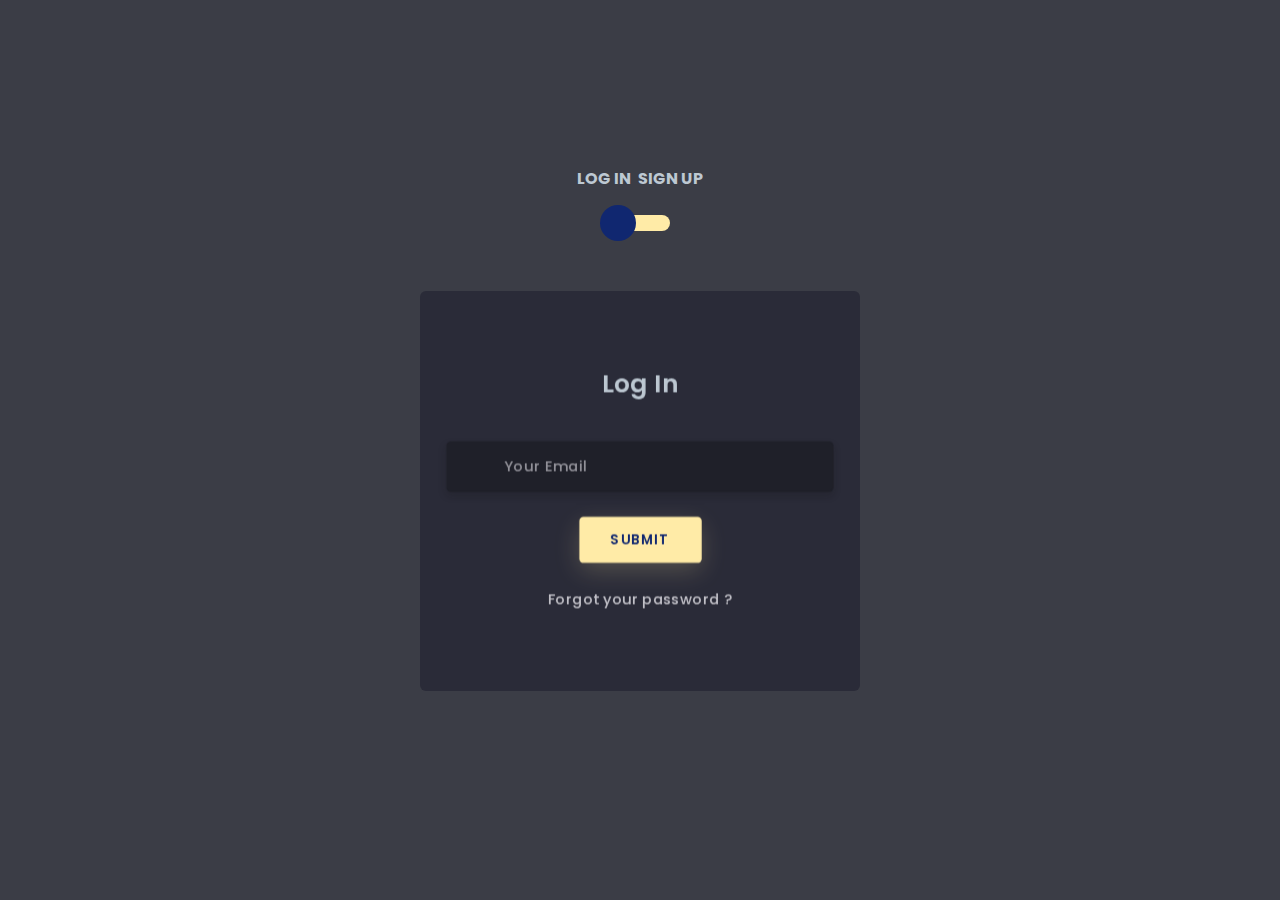
<file: MINIPROJECT/login-signup/index.html>
<!DOCTYPE html>
<html lang="en">
<head>
    
    <meta charset="UTF-8">
    <meta name="viewport" content="width=device-width, initial-scale=1.0">
    <Link rel="icon" href="./assest/ic.avif">
    <title>login Signup page</title>
    <link rel='stylesheet' href='https://cdnjs.cloudflare.com/ajax/libs/twitter-bootstrap/4.5.0/css/bootstrap.min.css'>
    <link rel='stylesheet' href='https://unicons.iconscout.com/release/v2.1.9/css/unicons.css'><link rel="stylesheet" href="./style.css">
</head>
<body>
   <div class="section">
    <div class="container">
        <div class="row full-height justify-content-center">
            <div class="col-12 text-center align-self-center py-5">
                <div class="section pb-5 pt-5 pt-sm-2 text-center">
                    <h6 class="mb-0 pb-3"><span>Log In </span><span>Sign Up</span></h6>
                      <input class="checkbox" type="checkbox" id="reg-log" name="reg-log"/>
                      <label for="reg-log"></label>
                    <div class="card-3d-wrap mx-auto">
                        <div class="card-3d-wrapper">
                            <div class="card-front">
                                <div class="center-wrap">
                                    <div class="section text-center">
                                        <h4 class="mb-4 pb-3">Log In</h4>
                                        <div class="form-group">
                                            <input type="email" name="logemail" class="form-style" placeholder="Your Email" id="logemail" autocomplete="off">                                      <i class="input-icon uil uil-at"></i>   
 </div>                                         <a href="#" class=" btn mt-4">submit</a>   
                                          <p class="mb-0 mt-4 text-centre"><a href ="#0" class="link">Forgot your password ? </a></p>                                       
                                                                                   </div>
                                    </div>                                  
                                </div>
                                <div class="card-back">
                                    <div clasa ="center-wrap">
                                        <div class="section text-center">
                                            <h4 class ="mb-4 pb-3">Signup</h4>
                                            <div class="form-group">
                                                <input type="text" name="logname" class="form-style" placeholder="Enter your Full Name" id="logname" autocomplete="off">
                                                <i class="input-icon uil uil-user"></i>

                                            </div>
                                            <div class="form-group mt-2">
                                                <input type="email" name="logemail" class="form-style" placeholder="Your Email" id="logemail" autocomplete="off">
                                                <i class="input-icon uil uil-at"></i>

                                            </div>
                                            <div class="form-group mt-2">
												<input type="password" name="logpass" class="form-style" placeholder="Your Password" id="logpass" autocomplete="off">
												<i class="input-icon uil uil-lock-alt"></i>
                                                <a href="#" class="btn mt-4">submit</a>

                                    </div>
                                </div>
                            </div>
                        </div>
                    </div>

                </div>
            </div>
        </div>
    </div>
    
</body>
</html>
</file>
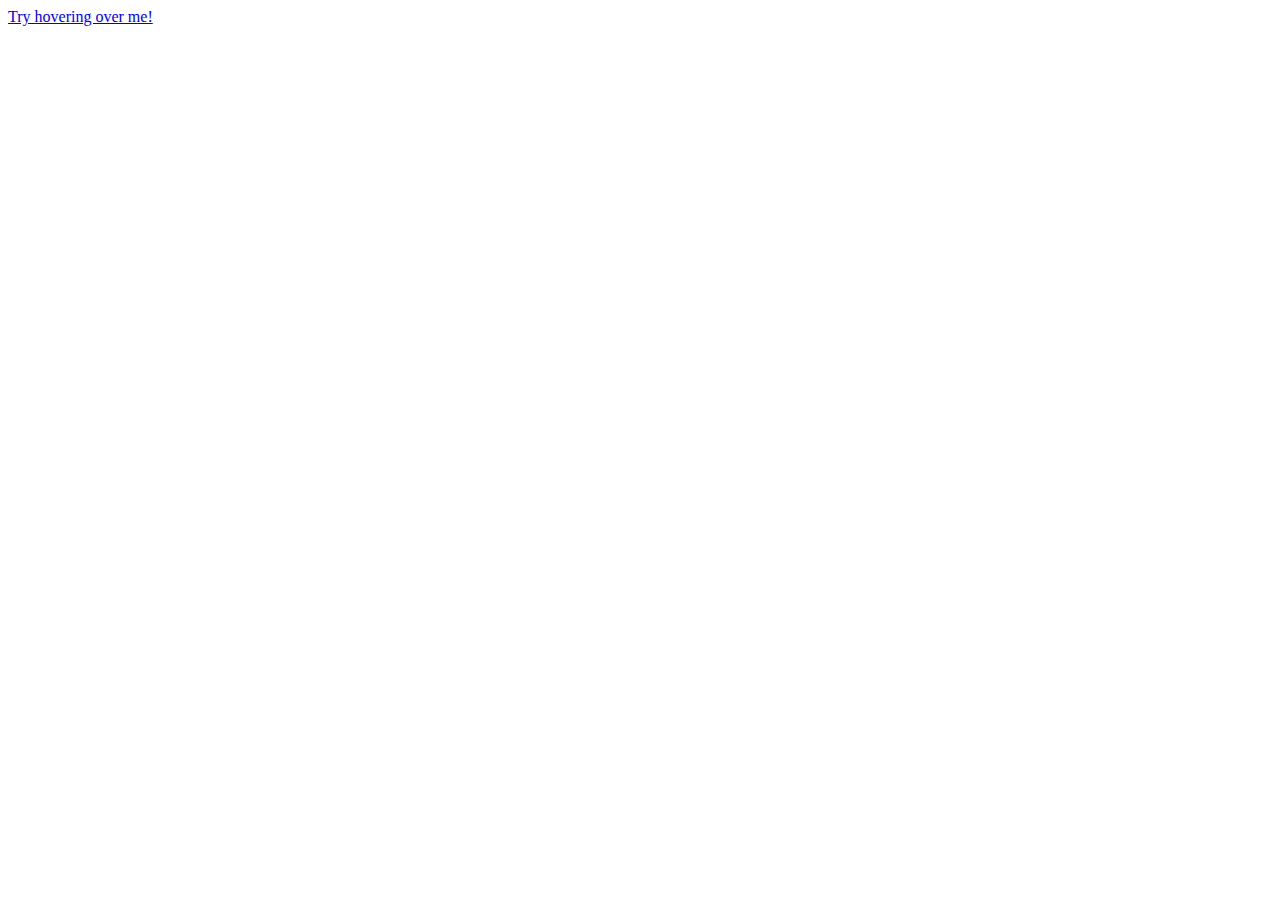
<file: any-hover.html>
<!DOCTYPE html>
<html lang="en">
<head>
    <meta charset="UTF-8">
    <meta http-equiv="X-UA-Compatible" content="IE=edge">
    <meta name="viewport" content="width=device-width, initial-scale=1.0">
    <title>Document</title>
</head>
<body>
    <a href="#">Try hovering over me!</a>
    <style>
    @media (any-hover: hover) {
        a:hover {
          background: rgb(137, 26, 113);
          transition-duration: 1s;

        }
      }
      </style>
    
</body>
</html>
</file>
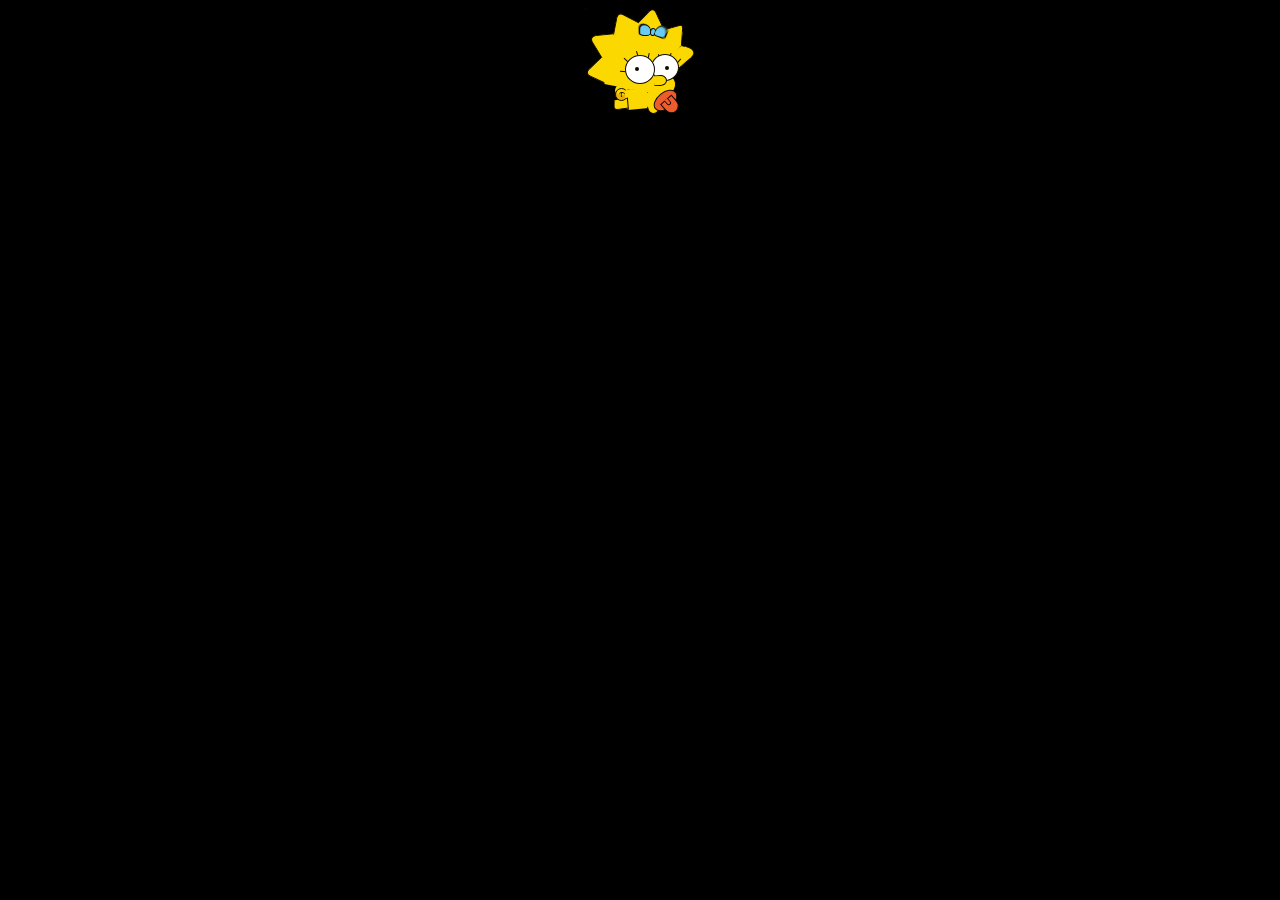
<file: maggie.html>
<!DOCTYPE html>
<html lang="en">
<head>
    <meta charset="UTF-8">
    <meta http-equiv="X-UA-Compatible" content="IE=edge">
    <meta name="viewport" content="width=device-width, initial-scale=1.0">
    <title>doddle</title>
    <style>
        #maggie *
{
    position: absolute;
    box-sizing:content-box;
    -moz-box-sizing:content-box;
}

#maggie
{
    position: relative;
    width: 111px;
    height: 106px;
    margin: 0 auto;
}

#maggie .head *
{
    border: 1px solid #110b00;
}

#maggie .head .no-border
{
    border: 0;
}

#maggie .head .circle
{
    border-radius: 50%;
    -webkit-border-radius: 50%;
    -moz-border-radius: 50%;
}

#maggie .head .body
{
    background: #fbd800;
}

#maggie .head .head-main
{
    top: 17px;
    left: 25px;
    width: 67px;
    height: 66px;
    transform: rotate(11deg);
    -ms-transform: rotate(11deg);
    -webkit-transform: rotate(11deg);
    -webkit-border-bottom-right-radius: 26px;
    -moz-border-radius-bottomright: 26px;
    border-bottom-right-radius: 26px;
}

#maggie .head .hair
{
    border-right: none;
    border-bottom: none;
    border-top-left-radius: 2px;
    -webkit-border-top-left-radius: 2px;
    -moz-border-radius-topleft: 2px;
}

#maggie .head .hair1
{
    top: 89px;
    left: 31px;
    width: 9px;
    height: 14px;
    border-top-left-radius: 4px;
    -webkit-border-top-left-radius: 4px;
    -moz-border-radius-topleft: 4px;
    transform: rotate(-97deg) skew(0deg, 8deg);
    -ms-transform: rotate(-97deg) skew(0deg, 8deg);
    -webkit-transform: rotate(-97deg) skew(0deg, 8deg);
}

#maggie .head .hair2
{
    top: 73px;
    left: 17px;
    width: 18px;
    height: 20px;
    border-top-left-radius: 4px;
    -webkit-border-top-left-radius: 4px;
    -moz-border-radius-topleft: 4px;
    transform: rotate(-88deg) skew(0deg, 14deg);
    -ms-transform: rotate(-88deg) skew(0deg, 14deg);
    -webkit-transform: rotate(-88deg) skew(0deg, 14deg);
}

#maggie .head .hair3
{
    top: 51px;
    left: 6px;
    width: 22px;
    height: 21px;
    border-top-left-radius: 6px;
    -webkit-border-top-left-radius: 6px;
    -moz-border-radius-topleft: 6px;
    transform: rotate(-62deg) skew(3deg, 18deg);
    -ms-transform: rotate(-62deg) skew(3deg, 18deg);
    -webkit-transform: rotate(-62deg) skew(3deg, 18deg);
    box-shadow: 5px 1px 0px 0px rgba(251, 216, 0, 1);
    -webkit-box-shadow: 5px 1px 0px 0px rgba(251, 216, 0, 1);
    -moz-box-shadow: 5px 1px 0px 0px rgba(251, 216, 0, 1);
}

#maggie .head .hair4
{
    top: 25px;
    left: 10px;
    width: 23px;
    height: 24px;
    border-top-left-radius: 7px;
    -webkit-border-top-left-radius: 7px;
    -moz-border-radius-topleft: 7px;
    transform: rotate(-21deg) skew(10deg, 15deg);
    -ms-transform:rotate(-21deg) skew(10deg, 15deg);
    -webkit-transform: rotate(-21deg) skew(10deg, 15deg);
}

#maggie .head .hair5
{
    top: 9px;
    left: 29px;
    width: 23px;
    height: 21px;
    transform: rotate(28deg) skew(17deg, 0deg);
    -ms-transform: rotate(28deg) skew(17deg, 0deg);
    -webkit-transform: rotate(28deg) skew(17deg, 0deg);
    border-top-left-radius: 6px;
    -webkit-border-top-left-radius: 6px;
    -moz-border-radius-topleft: 6px;
}

#maggie .head .hair6
{
    top: 8px;
    left: 53px;
    width: 26px;
    height: 20px;
    transform: rotate(65deg) skew(21deg, 0deg);
    -ms-transform: rotate(65deg) skew(21deg, 0deg);
    -webkit-transform: rotate(65deg) skew(21deg, 0deg);
    border-top-left-radius: 6px;
    -webkit-border-top-left-radius: 6px;
    -moz-border-radius-topleft: 6px;
}

#maggie .head .hair7
{
    top: 20px;
    left: 77px;
    width: 21px;
    height: 18px;
    transform: rotate(94deg) skew(20deg, 0deg);
    -ms-transform: rotate(94deg) skew(20deg, 0deg);
    -webkit-transform: rotate(94deg) skew(20deg, 0deg);
    border-top-left-radius: 4px;
    -webkit-border-top-left-radius: 4px;
    -moz-border-radius-topleft: 4px;
}

#maggie .head .hair8
{
    top: 41px;
    left: 81px;
    width: 28px;
    height: 15px;
    transform: rotate(139deg) skew(37deg, 0deg);
    -ms-transform: rotate(139deg) skew(37deg, 0deg);
    -webkit-transform: rotate(139deg) skew(37deg, 0deg);
    border-top-left-radius: 12px;
    -webkit-border-top-left-radius: 12px;
    -moz-border-radius-topleft: 12px;
}

#maggie .head .bow
{
    background: #67ccf4;
}

#maggie .head .bow1
{
    top: 22px;
    left: 61px;
    width: 8px;
    height: 10px;
    border-radius: 19% 47% 50% 35% / 33% 50% 50% 49%;
    -webkit-border-radius: 19% 47% 50% 35% / 33% 50% 50% 49%;
    -moz-border-radius: 19% 47% 50% 35% / 33% 50% 50% 49%;
    transform: perspective(10px) rotateX(-10deg) rotateY(24deg) rotate(-85deg);
    -ms-transform: perspective(10px) rotateX(-10deg) rotateY(24deg) rotate(-85deg);
    -webkit-transform: perspective(10px) rotateX(-10deg) rotateY(24deg) rotate(-85deg);
    transform-origin: left center;
    -ms-transform-origin: left center;
    -webkit-transform-origin: left center;
}

#maggie .head .bow2
{
    top: 20px;
    left: 65px;
    width: 4px;
    height: 6px;
    transform: rotate(7deg);
    -ms-transform: rotate(7deg);
    -webkit-transform: rotate(7deg);
}

#maggie .head .bow3
{
    top: 23px;
    left: 73px;
    width: 8px;
    height: 10px;
    border-radius: 19% 59% 68% 24% / 33% 56% 50% 26%;
    -webkit-border-radius: 19% 59% 68% 24% / 33% 56% 50% 26%;
    -moz-border-radius: 19% 59% 68% 24% / 33% 56% 50% 26%;
    transform: perspective(10px) rotateX(-2deg) rotateY(-28deg) rotate(-72deg);
    -ms-transform: perspective(10px) rotateX(-2deg) rotateY(-28deg) rotate(-72deg);
    -webkit-transform: perspective(10px) rotateX(-2deg) rotateY(-28deg) rotate(-72deg);
    transform-origin: left center;
    -ms-transform-origin: left center;
    -webkit-transform-origin: left center;
}

#maggie .head .ear
{
    top: 80px;
    left: 30px;
    width: 11px;
    height: 11px;
    box-shadow: inset 0px 0px -5px 0px rgba(238,176,17,1), 0px -4px 0px 0px rgba(251, 216, 0, 1);
    -webkit-box-shadow: inset 0px -5px 0px 0px rgba(238,176,17,1), 0px -4px 0px 0px rgba(251, 216, 0, 1);
    -moz-box-shadow: inset 0px -5px 0px 0px rgba(238,176,17,1), 0px -4px 0px 0px rgba(251, 216, 0, 1);
}

#maggie .head .ear .inner1
{
    top: 3px;
    left: 3px;
    width: 6px;
    height: 5px;
    border-top: 1px solid #110b00;
    transform: rotate(3deg);
    -webkit-transform: rotate(3deg);
    -ms-transform: rotate(3deg);
}

#maggie .head .ear .inner2
{
    top: 3px;
    left: 5px;
    width: 5px;
    height: 5px;
    border-top: 1px solid #110b00;
    transform: rotate(-93deg);
    -webkit-transform: rotate(-93deg);
    -ms-transform: rotate(-93deg);
}

#maggie .head .ear .clip
{
    top: 1px;
    left: 9px;
    width: 3px;
    height: 8px;
    border-radius: 4px;
    -webkit-border-radius: 4px;
    -moz-border-radius: 4px;
}

#maggie .head .eyelash
{
    width: 1px;
    height: 7px;
    background: #110b00;
}

#maggie .head .eyelash1
{
    top: 60px;
    left: 38px;
    transform: rotate(-85deg);
    -webkit-transform: rotate(-85deg);
    -ms-transform: rotate(-85deg);
}

#maggie .head .eyelash2
{
    top: 49px;
    left: 41px;
    transform: rotate(-46deg);
    -webkit-transform: rotate(-46deg);
    -ms-transform: rotate(-46deg);
}

#maggie .head .eyelash3
{
    top: 43px;
    left: 52px;
    transform: rotate(-17deg);
    -webkit-transform: rotate(-17deg);
    -ms-transform: rotate(-17deg);
}

#maggie .head .eyelash4
{
    top: 45px;
    left: 63px;
    transform: rotate(12deg);
    -webkit-transform: rotate(12deg);
    -ms-transform: rotate(12deg);
}

#maggie .head .eyelash5
{
    top: 46px;
    left: 74px;
    transform: rotate(-20deg);
    -webkit-transform: rotate(-20deg);
    -ms-transform: rotate(-20deg);
}

#maggie .head .eyelash6
{
    top: 45px;
    left: 85px;
    transform: rotate(7deg);
    -ms-transform: rotate(7deg);
    -webkit-transform: rotate(7deg);
}

#maggie .head .eyelash7
{
    top: 50px;
    left: 93px;
    transform: rotate(41deg);
    -ms-transform: rotate(41deg);
    -webkit-transform: rotate(41deg);
}

#maggie .head .eyelash8
{
    top: 59px;
    left: 96px;
    transform: rotate(74deg);
    -ms-transform: rotate(74deg);
    -webkit-transform: rotate(74deg);
}

#maggie .head .eye
{
    background: #ffffff;
    overflow: hidden;
}

#maggie .head .eye .pupil
{
    background: #110b00;
}

#maggie .head .right-eye
{
    top: 46px;
    left: 66px;
    width: 26px;
    height: 25px;
}

#maggie .head .right-eye .pupil
{
    top: 11px;
    left: 13px;
    width: 4px;
    height: 4px;
}

#maggie .head .right-eye .eyelid-top
{
    top: -16px;
    left: 0px;
    width: 26px;
    height: 15px;
    border-bottom: 1px solid #110b00;
    border-radius: 50% 50% 0 0;
    
    -webkit-animation-name: maggierighteyelidtop;
    -webkit-animation-duration: 10s;
    -webkit-animation-timing-function: linear;
    -webkit-animation-delay: 0.9s;
    -webkit-animation-iteration-count: infinite;
    -webkit-animation-play-state: running;
    animation-name: maggierighteyelidtop;
    animation-duration: 10s;
    animation-timing-function: linear;
    animation-delay: 0.9s;
    animation-iteration-count: infinite;
    animation-play-state: running;
}

#maggie .head .right-eye .eyelid-bottom
{
    bottom: -9px;
    left: 0px;
    width: 26px;
    height: 8px;
    border-top: 1px solid #110b00;
    border-radius: 0 0 50% 50%;
    
    -webkit-animation-name: maggierighteyelidbottom;
    -webkit-animation-duration: 10s;
    -webkit-animation-timing-function: linear;
    -webkit-animation-delay: 0.9s;
    -webkit-animation-iteration-count: infinite;
    -webkit-animation-play-state: running;
    animation-name: maggierighteyelidbottom;
    animation-duration: 10s;
    animation-timing-function: linear;
    animation-delay: 0.9s;
    animation-iteration-count: infinite;
    animation-play-state: running;
}

@-webkit-keyframes maggierighteyelidtop
{
0% {top: -16px;}
2% {top: 0px;}
4% {top: -16px;}
100% {top: -16px;}
}

@keyframes maggierighteyelidtop
{
0% {top: -16px;}
2% {top: 0px;}
4% {top: -16px;}
100% {top: -16px;}
}

@-webkit-keyframes maggierighteyelidbottom
{
0% {bottom: -9px;}
2% {bottom: 0px;}
4% {bottom: -9px;}
100% {bottom: -9px;}
}

@keyframes maggierighteyelidbottom
{
0% {bottom: -9px;}
2% {bottom: 0px;}
4% {bottom: -9px;}
100% {bottom: -9px;}
}

#maggie .head .left-eye
{
    top: 47px;
    left: 40px;
    width: 28px;
    height: 27px;
    -webkit-box-shadow: -9px 13px 0px -7px rgba(251, 216, 0, 1);
    -moz-box-shadow: -9px 13px 0px -7px rgba(251, 216, 0, 1);
    box-shadow: -9px 13px 0px -7px rgba(251, 216, 0, 1);
}

#maggie .head .left-eye .pupil
{
    top: 11px;
    left: 9px;
    width: 4px;
    height: 4px;
}

#maggie .head .left-eye .eyelid-top
{
    top: -18px;
    left: 0px;
    width: 28px;
    height: 17px;
    border-bottom: 1px solid #110b00;
    border-radius: 50% 50% 0 0;
    
    -webkit-animation-name: maggielefteyelidtop;
    -webkit-animation-duration: 10s;
    -webkit-animation-timing-function: linear;
    -webkit-animation-delay: 0.9s;
    -webkit-animation-iteration-count: infinite;
    -webkit-animation-play-state: running;
    animation-name: maggielefteyelidtop;
    animation-duration: 10s;
    animation-timing-function: linear;
    animation-delay: 0.9s;
    animation-iteration-count: infinite;
    animation-play-state: running;
}

#maggie .head .left-eye .eyelid-bottom
{
    bottom: -9px;
    left: 0px;
    width: 28px;
    height: 8px;
    border-top: 1px solid #110b00;
    border-radius: 0 0 50% 50%;
    
    -webkit-animation-name: maggielefteyelidbottom;
    -webkit-animation-duration: 10s;
    -webkit-animation-timing-function: linear;
    -webkit-animation-delay: 0.9s;
    -webkit-animation-iteration-count: infinite;
    -webkit-animation-play-state: running;
    animation-name: maggielefteyelidbottom;
    animation-duration: 10s;
    animation-timing-function: linear;
    animation-delay: 0.9s;
    animation-iteration-count: infinite;
    animation-play-state: running;
}


@-webkit-keyframes maggielefteyelidtop
{
0% {top: -18px;}
2% {top: 0px;}
4% {top: -18px;}
100% {top: -18px;}
}


@keyframes maggielefteyelidtop
{
0% {top: -18px;}
2% {top: 0px;}
4% {top: -18px;}
100% {top: -18px;}
}

@-webkit-keyframes maggielefteyelidbottom
{
0% {bottom: -9px;}
2% {bottom: 0px;}
4% {bottom: -9px;}
100% {bottom: -9px;}
}


@keyframes maggielefteyelidbottom
{
0% {bottom: -9px;}
2% {bottom: 0px;}
4% {bottom: -9px;}
100% {bottom: -9px;}
}

#maggie .head .nose-tip
{
    top: 67px;
    left: 69px;
    width: 12px;
    height: 9px;
    border-left: none;
    -moz-border-radius: 0 50% 50% 0%;
    -webkit-border-radius: 0 50% 50% 0;
    border-radius: 0 50% 50% 0;
    -webkit-transform: rotate(-2deg);
    -ms-transform: rotate(-2deg);
    transform: rotate(-2deg);
    -webkit-box-shadow: 5px 8px 0px 0px rgba(251, 216, 0, 1);
    -moz-box-shadow: 5px 8px 0px 0px rgba(251, 216, 0, 1);
    box-shadow: 5px 8px 0px 0px rgba(251, 216, 0, 1);
}

#maggie .head .cheek
{
    top: 68px;
    left: 77px;
    width: 12px;
    height: 16px;
    transform: rotate(9deg);
    -ms-transform: rotate(9deg);
    -webkit-transform: rotate(9deg);
}

#maggie .head .mouth
{
    top: 88px;
    left: 62px;
    width: 12px;
    height: 16px;
    transform: rotate(9deg);
    -ms-transform: rotate(9deg);
    -webkit-transform: rotate(9deg);
}


#maggie .head .dummy
{
    background: #ee5c2d;
}

#maggie .head .dummy1
{
    top: 84px;
    left: 67px;
    width: 25px;
    height: 15px;
    transform: rotate(-39deg);
    -ms-transform: rotate(-39deg);
    -webkit-transform: rotate(-39deg);
    -webkit-box-shadow: -7px -10px 0px -1px rgba(251, 216, 0, 1);
    -moz-box-shadow: -7px -10px 0px -1px rgba(251, 216, 0, 1);
    box-shadow: -7px -10px 0px -1px rgba(251, 216, 0, 1);
}

#maggie .head .dummy2
{
    top: 90px;
    left: 78px;
    width: 14px;
    height: 13px;
    border-radius: 0 50% 50% 0;
    -webkit-border-radius: 0 50% 50% 0;
    -moz-border-radius: 0 50% 50% 0;
    transform: rotate(49deg);
    -ms-transform: rotate(49deg);
    -webkit-transform: rotate(49deg);
}

#maggie .head .dummy3
{
    top: 4px;
    left: -1px;
    width: 6px;
    height: 3px;
    border-left: none;
    border-radius: 0 50% 50% 0;
    -webkit-border-radius: 0 50% 50% 0;
    -moz-border-radius: 0 50% 50% 0;
}

#maggie .head .neck
{
    top: 81px;
    left: 42px;
    width: 20px;
    height: 20px;
    border-left: 1px solid #110b00;
    transform: rotate(-4deg);
    -ms-transform: rotate(-3deg);
    -webkit-transform: rotate(-5deg);
}
    </style>
</head>
<body bgcolor="black">
    <div id="maggie">
        <div class="head">
	    
	    <div class="no-border body head-main"></div>
	    
	    <div class="body hair 
        "></div>
	    <div class="body hair hair1"></div>
	    <div class="body hair hair3"></div>
	    <div class="body hair hair4"></div>
	    <div class="body hair hair5"></div>
	    <div class="body hair hair6"></div>
	    <div class="body hair hair7"></div>
	    <div class="body hair hair8"></div>
	    
	    <div class="bow bow1"></div>
	    <div class="circle bow bow2"></div>
	    <div class="bow bow3"></div>
	    
	    <div class="no-border body neck"></div>
	    
            <!-- The ear -->
            <div class="circle body ear">
                <div class="no-border circle inner1"></div>
                <div class="no-border circle inner2"></div>
                <div class="no-border body clip"></div>
            </div>
	    
	    <div class="circle body cheek"></div>
	    
            <div class="no-border eyelash1 eyelash"></div>
            <div class="no-border eyelash2 eyelash"></div>
            <div class="no-border eyelash3 eyelash"></div>
            <div class="no-border eyelash4 eyelash"></div>
            <div class="no-border eyelash5 eyelash"></div>
            <div class="no-border eyelash6 eyelash"></div>
            <div class="no-border eyelash7 eyelash"></div>
            <div class="no-border eyelash8 eyelash"></div>
            
            <!-- The right eye -->
            <div class="circle eye right-eye">
                <div class="no-border circle pupil"></div>
		<div class="no-border body eyelid-top"></div>
		<div class="no-border body eyelid-bottom"></div>
            </div>
            
            <!-- The nose -->
            <div class="body nose-tip"></div>
            
            <!-- The left eye -->
            <div class="circle eye left-eye">
                <div class="no-border circle pupil"></div>
		<div class="no-border body eyelid-top"></div>
		<div class="no-border body eyelid-bottom"></div>
            </div>
	    
	    <div class="circle body mouth"></div>
	    
	    <div class="circle dummy dummy1"></div>
	    <div class="dummy dummy2">
		<div class="dummy dummy3"></div>
	    </div>
        </div>
    </div>
    
</body>
</html>
</file>
<file: MINIPROJECT/login-signup/style.css>
@import url('https://fonts.googleapis.com/css?family=Poppins:400,500,600,700,800,900');
body{
    font-family: 'Poppins', sans-serif;
    font-weight: 300;
    font-size:15px;
    line-height: 1.7;
    color:rgb(189, 200, 210);
    background-color:rgb(59, 61, 70);
    overflow-x:hidden;
}
a{
    cursor:pointer;
    transition: all 200ms linear;
}
a:hover{
    text-decoration: none;

}
.link{
    color:#c4c3ca;
}
.link:hover{
    color:rgb(213, 210, 155);
}
p{
    font-weight: 500;
    font-size:14px;
    line-height: 1.7;
}
h4{
    font-weight:600;
}
h6 span{
    padding:0 2px;

    text-transform: uppercase;
    font-weight: 700;
}
.section{
    position: relative;
    width:100%;
    display:block;
}
.full-height{
    min-height:100vh;
}
[type="checkbox"]:checked,[type="checkbox"]:not(:checked){
    position: absolute;
    left: -9999px;
}
.checkbox:checked + label,
.checkbox:not(:checked) + label{
  position: relative;
  display: block;
  text-align: center;
  width: 60px;
  height: 16px;
  border-radius: 8px;
  padding: 0;
  margin: 10px auto;
  cursor: pointer;
  background-color: #ffeba7;
}
.checkbox:checked + label:before,
.checkbox:not(:checked) + label:before{
  position: absolute;
  display: block;
  width: 36px;
  height: 36px;
  border-radius: 50%;
  color: #ffeba7;
  background-color: #102770;
  font-family: 'unicons';
  content: '\eb4f';
  z-index: 20;
  top: -10px;
  left: -10px;
  line-height: 36px;
  text-align: center;
  font-size: 24px;
  transition: all 0.5s ease;
}
checkbox:checked + label:before {
  transform: translateX(44px) rotate(-270deg);
}
.card-3d-wrap {
  position: relative;
  width: 440px;
  max-width: 100%;
  height: 400px;
  -webkit-transform-style: preserve-3d;
  transform-style: preserve-3d;
  perspective: 800px;
  margin-top: 60px;
}
.card-3d-wrapper {
  width: 100%;
  height: 100%;
  position:absolute;    
  top: 0;
  left: 0;  
  -webkit-transform-style: preserve-3d;
  transform-style: preserve-3d;
  transition: all 600ms ease-out; 
}
.card-front, .card-back {
  width: 100%;
  height: 100%;
  background-color: #2a2b38;
  background-image: url('https://s3-us-west-2.amazonaws.com/s.cdpn.io/1462889/pat.svg');
  background-position: bottom center;
  background-repeat: no-repeat;
  background-size: 300%;
  position: absolute;
  border-radius: 6px;
  left: 0;
  top: 0;
  -webkit-transform-style: preserve-3d;
  transform-style: preserve-3d;
  -webkit-backface-visibility: hidden;
  -moz-backface-visibility: hidden;
  -o-backface-visibility: hidden;
  backface-visibility: hidden;
}
.card-back {
  transform: rotateY(180deg);
}
.checkbox:checked ~ .card-3d-wrap .card-3d-wrapper {
  transform: rotateY(180deg);
}
.center-wrap{
  position: absolute;
  width: 100%;
  padding: 0 35px;
  top: 50%;
  left: 0;
  transform: translate3d(0, -50%, 35px) perspective(100px);
  z-index: 20;
  display: block;
}

.form-group{ 
  position: relative;
  display: block;
    margin: 0;
    padding: 0;
}
.form-style {
  padding: 13px 20px;
  padding-left: 55px;
  height: 48px;
  width: 100%;
  font-weight: 500;
  border-radius: 4px;
  font-size: 14px;
  line-height: 22px;
  letter-spacing: 0.5px;
  outline: none;
  color: #c4c3ca;
  background-color: #1f2029;
  border: none;
  -webkit-transition: all 200ms linear;
  transition: all 200ms linear;
  box-shadow: 0 4px 8px 0 rgba(21,21,21,.2);
}
.form-style:focus,
.form-style:active {
  border: none;
  outline: none;
  box-shadow: 0 4px 8px 0 rgba(21,21,21,.2);
}
.input-icon {
  position: absolute;
  top: 0;
  left: 18px;
  height: 48px;
  font-size: 24px;
  line-height: 48px;
  text-align: left;
  color: #ffeba7;
  -webkit-transition: all 200ms linear;
    transition: all 200ms linear;
}
.form-group input:-ms-input-placeholder  {
  color: #c4c3ca;
  opacity: 0.7;
  -webkit-transition: all 200ms linear;
    transition: all 200ms linear;
}
.form-group input::-moz-placeholder  {
  color: #c4c3ca;
  opacity: 0.7;
  -webkit-transition: all 200ms linear;
    transition: all 200ms linear;
}
.form-group input:-moz-placeholder  {
  color: #c4c3ca;
  opacity: 0.7;
  -webkit-transition: all 200ms linear;
    transition: all 200ms linear;
}
.form-group input::-webkit-input-placeholder  {
    color: #c4c3ca;
    opacity: 0.7;
    -webkit-transition: all 200ms linear;
      transition: all 200ms linear;
  }
  .form-group input:focus:-ms-input-placeholder  {
    opacity: 0;
    -webkit-transition: all 200ms linear;
      transition: all 200ms linear;
  }
  .form-group input:focus::-moz-placeholder  {
    opacity: 0;
    -webkit-transition: all 200ms linear;
      transition: all 200ms linear;
  }
  .form-group input:focus:-moz-placeholder  {
    opacity: 0;
    -webkit-transition: all 200ms linear;
      transition: all 200ms linear;
  }
  .form-group input:focus::-webkit-input-placeholder  {
    opacity: 0;
    -webkit-transition: all 200ms linear;
      transition: all 200ms linear;
  }
  .btn{  
    border-radius: 4px;
    height: 44px;
    font-size: 13px;
    font-weight: 600;
    text-transform: uppercase;
    -webkit-transition : all 200ms linear;
    transition: all 200ms linear;
    padding: 0 30px;
    letter-spacing: 1px;
    display: -webkit-inline-flex;
    display: -ms-inline-flexbox;
    display: inline-flex;
    -webkit-align-items: center;
    -moz-align-items: center;
    -ms-align-items: center;
    align-items: center;
    -webkit-justify-content: center;
    -moz-justify-content: center;
    -ms-justify-content: center;
    justify-content: center;
    -ms-flex-pack: center;
    text-align: center;
    border: none;
    background-color: #ffeba7;
    color: #102770;
    box-shadow: 0 8px 24px 0 rgba(255,235,167,.2);
  }
  .btn:active,
.btn:focus{  
  background-color: #102770;
  color: #ffeba7;
  box-shadow: 0 8px 24px 0 rgba(16,39,112,.2);
}
.btn:hover{  
  background-color: #102770;
  color: #ffeba7;
  box-shadow: 0 8px 24px 0 rgba(16,39,112,.2);
}


.logo {
	position: absolute;
	top: 30px;
	right: 30px;
	display: block;
	z-index: 100;
	transition: all 250ms linear;
}
.logo img {
	height: 26px;
	width: auto;
	display: block;
}
</file>
